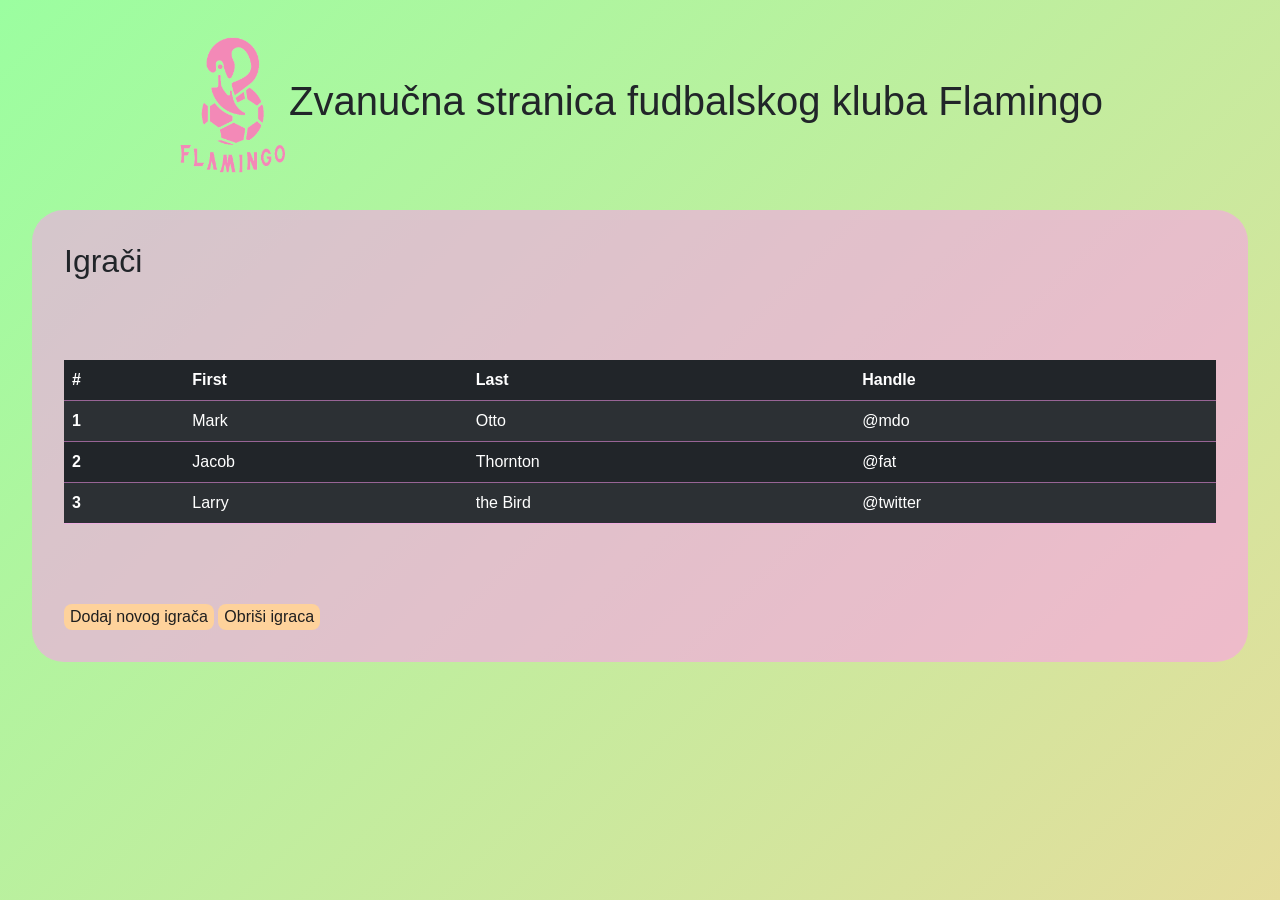
<file: public/pages/index.html>
<!DOCTYPE html>
<html lang="en">
<head>
    <meta charset="UTF-8">
    <meta http-equiv="X-UA-Compatible" content="IE=edge">
    <meta name="viewport" content="width=device-width, initial-scale=1.0">
    <title>FK Flamingo</title>
    <link rel="stylesheet" href="../style/style.css">
    <!-- CSS only -->
<link href="https://cdn.jsdelivr.net/npm/bootstrap@5.2.2/dist/css/bootstrap.min.css" rel="stylesheet" integrity="sha384-Zenh87qX5JnK2Jl0vWa8Ck2rdkQ2Bzep5IDxbcnCeuOxjzrPF/et3URy9Bv1WTRi" crossorigin="anonymous">
</head>
<body>
    <header>
        <div>
            <img id="flamingo-logo" src="../img/flamingo.logo-1-removebg-preview.png" alt="FK Flamingo logo">
            <h1>Zvanučna stranica fudbalskog kluba Flamingo</h1>
        </div>
    </header>
    <main>
        <section id="sec-1">
            <h2>Igrači</h2>
            <div>
                <table id="player-table" class="table table-striped table-dark">
                    <thead>
                    <tr>
                        <th scope="col">#</th>
                        <th scope="col">First</th>
                        <th scope="col">Last</th>
                        <th scope="col">Handle</th>
                    </tr>
                    </thead>
                    <tbody>
                    <tr>
                        <th scope="row">1</th>
                        <td>Mark</td>
                        <td>Otto</td>
                        <td>@mdo</td>
                    </tr>
                    <tr>
                        <th scope="row">2</th>
                        <td>Jacob</td>
                        <td>Thornton</td>
                        <td>@fat</td>
                    </tr>
                    <tr>
                        <th scope="row">3</th>
                        <td>Larry</td>
                        <td>the Bird</td>
                        <td>@twitter</td>
                    </tr>
                    </tbody>
                </table>
            </div>
            <button>Dodaj novog igrača</button>
            <button>Obriši igraca</button>
        </section>
    </main>
</body>
</html>
</file>
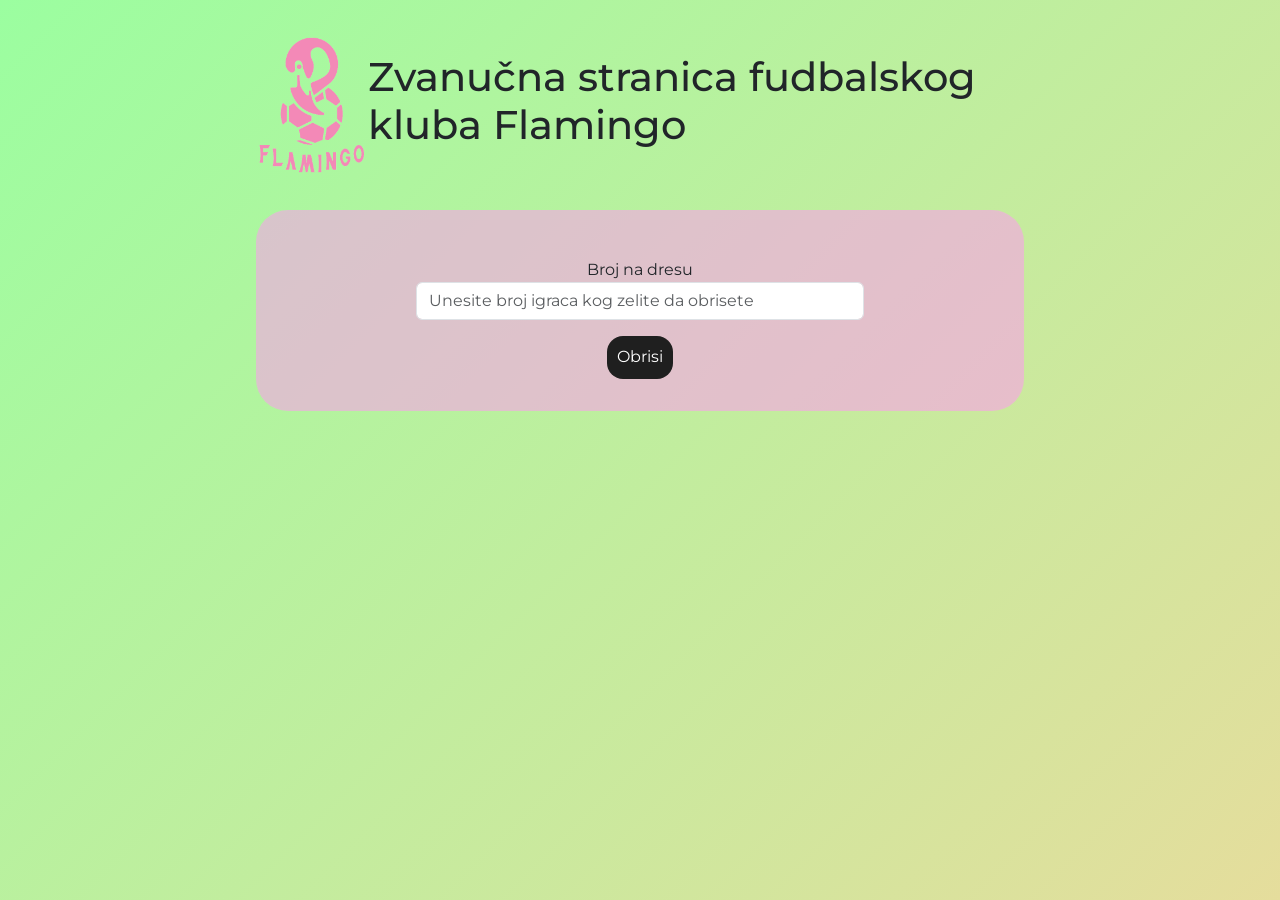
<file: public/pages/delete_player.html>
<!DOCTYPE html>
<html lang="en">
<head>
    <meta charset="UTF-8">
    <meta http-equiv="X-UA-Compatible" content="IE=edge">
    <meta name="viewport" content="width=device-width, initial-scale=1.0">
    <title>Obiris igraca</title>
    <link rel="stylesheet" href="../style/style.css">
    <link rel="stylesheet" href="../style/player_form.css">
    <link href="https://cdn.jsdelivr.net/npm/bootstrap@5.2.2/dist/css/bootstrap.min.css" rel="stylesheet" integrity="sha384-Zenh87qX5JnK2Jl0vWa8Ck2rdkQ2Bzep5IDxbcnCeuOxjzrPF/et3URy9Bv1WTRi" crossorigin="anonymous">
    <link rel="preconnect" href="https://fonts.googleapis.com">
    <link rel="preconnect" href="https://fonts.gstatic.com" crossorigin>
    <link href="https://fonts.googleapis.com/css2?family=Montserrat:wght@100;300;400&display=swap" rel="stylesheet">
    <script src="https://ajax.googleapis.com/ajax/libs/jquery/3.6.1/jquery.min.js" defer></script>
    <script src="../scripts/delete.js" defer></script>
</head>
<body>
    <header>
            <div>
                <a href="./home.php"><img id="flamingo-logo" src="../img/flamingo.logo-1-removebg-preview.png" alt="FK Flamingo logo"></a>
                <h1 id="test_naslov">Zvanučna stranica fudbalskog kluba Flamingo</h1>
            </div>
    </header>
    <section id="sec-1">
        <form id="deletePlayerForm" method="POST">
            <div class="form-row">
                <div class="form-group col-md-6">
                <label for="broj-dres">Broj na dresu</label>
                <input type="number" class="form-control" id="broj-dres" name="broj-dres" placeholder="Unesite broj igraca kog zelite da obrisete" required>
                </div>
            </div>
            <button id="deletePlayer" type="submit">Obrisi</button>
            </form>
        </section>
</body>
</html>
</file>
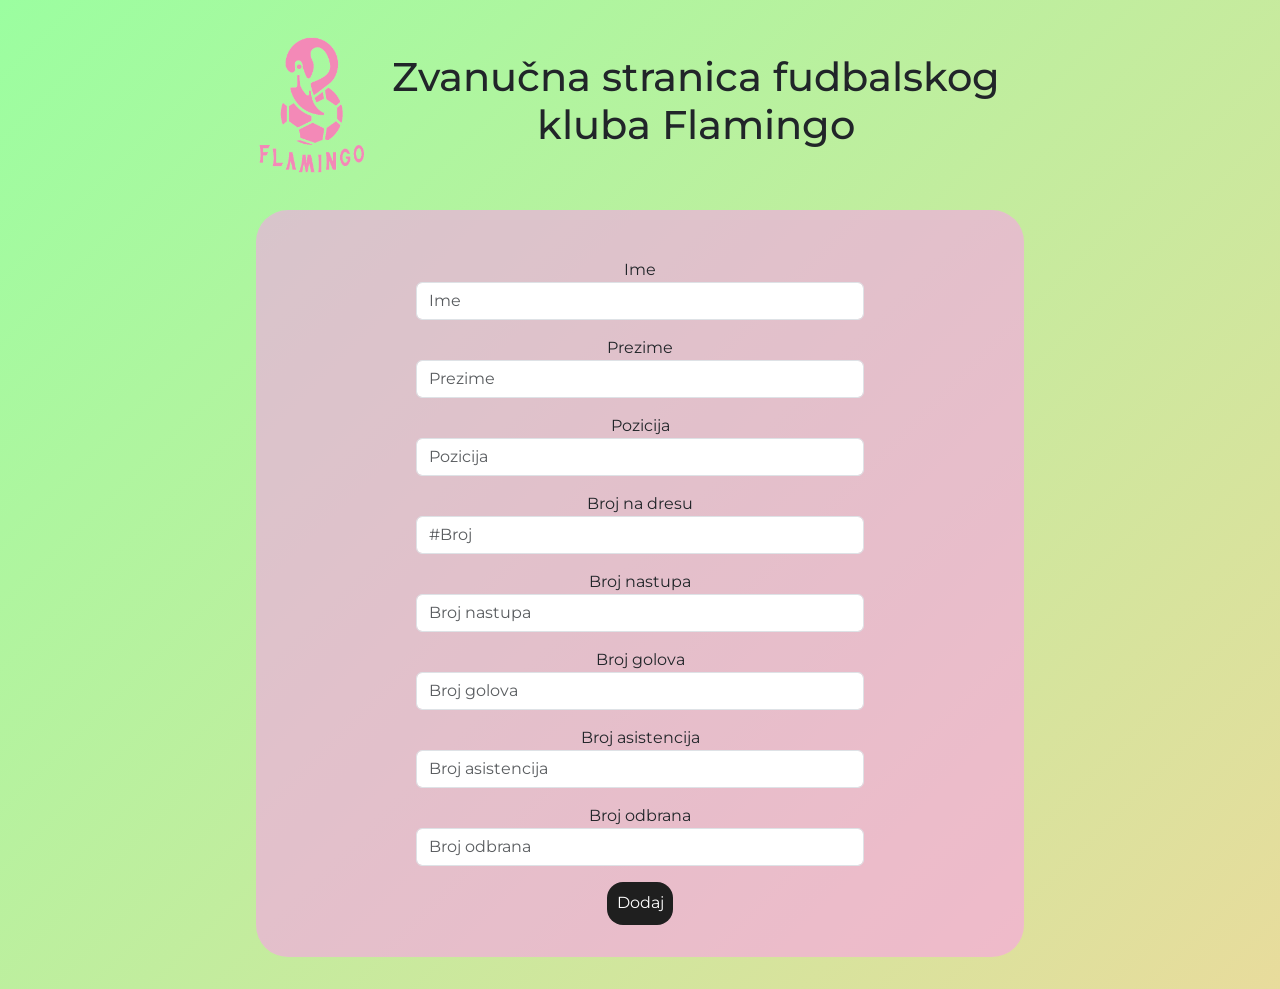
<file: public/pages/player_form.html>
<!DOCTYPE html>
<html lang="en">
<head>
    <meta charset="UTF-8">
    <meta http-equiv="X-UA-Compatible" content="IE=edge">
    <meta name="viewport" content="width=device-width, initial-scale=1.0">
    <link href="https://cdn.jsdelivr.net/npm/bootstrap@5.2.2/dist/css/bootstrap.min.css" rel="stylesheet" integrity="sha384-Zenh87qX5JnK2Jl0vWa8Ck2rdkQ2Bzep5IDxbcnCeuOxjzrPF/et3URy9Bv1WTRi" crossorigin="anonymous">
    <link rel="preconnect" href="https://fonts.googleapis.com">
    <link rel="preconnect" href="https://fonts.gstatic.com" crossorigin>
    <link href="https://fonts.googleapis.com/css2?family=Montserrat:wght@100;300;400&display=swap" rel="stylesheet">
    <link rel="stylesheet" href="../style/style.css">    
    <link rel="stylesheet" href="../style/player_form.css">
    <script src="https://ajax.googleapis.com/ajax/libs/jquery/3.6.1/jquery.min.js" defer></script>
    <script src="../scripts/main.js" defer></script>
    <title>Dodaj igraca</title>
</head>
<body>
    <header>
        <div>
            <a href="home.php"><img id="flamingo-logo" src="../img/flamingo.logo-1-removebg-preview.png" alt="FK Flamingo logo"></a>
            <h1>Zvanučna stranica fudbalskog kluba Flamingo</h1>
        </div>
    </header>
    <main>
        <section id="sec-1">
        <form id="addPlayerForm" method="POST">
            <div class="form-row">
                <div class="form-group col-md-6">
                <label for="ime">Ime</label>
                <input type="text" class="form-control" id="ime" name="ime" placeholder="Ime" required>
                </div>
                <div class="form-group col-md-6">
                <label for="prezime">Prezime</label>
                <input type="text" class="form-control" id="prezime" name="prezime" placeholder="Prezime" required>
                </div>
                <div class="form-group col-md-6">
                <label for="pozicija">Pozicija</label>
                <input type="text" class="form-control" id="pozicija" name="pozicija" placeholder="Pozicija" required>
                </div>
                <div class="form-group col-md-6">
                <label for="broj-dres">Broj na dresu</label>
                <input type="number" class="form-control" id="broj-dres" name="broj-dres" placeholder="#Broj" required>
                </div>
                <div class="form-group col-md-6">
                <label for="broj-nastup">Broj nastupa</label>
                <input type="number" class="form-control" id="broj-nastup" name="broj-nastup" placeholder="Broj nastupa" required>
                </div>
                <div class="form-group col-md-6">
                <label for="broj-golova">Broj golova</label>
                <input type="number" class="form-control" id="broj-golova" name="broj-golova" placeholder="Broj golova" required>
                </div>
                <div class="form-group col-md-6">
                <label for="broj-asistencija">Broj asistencija</label>
                <input type="number" class="form-control" id="broj-asistencija" name="broj-asistencija" placeholder="Broj asistencija" required>
                </div>
                <div class="form-group col-md-6">
                <label for="broj-odbrana">Broj odbrana</label>
                <input type="number" class="form-control" id="broj-odbrana" name="broj-odbrana" placeholder="Broj odbrana" required>
                </div>
            </div>
            <button id="addPlayer" type="submit">Dodaj</button>
            </form>
        </section>
    </main>
</body>
</html>
</file>
<file: public/style/style.css>
:root {
    --var-primary-color: #fe9bf8;
    --var-primarytrans-color: rgba(255, 154, 243, 0.536);
    --var-seconday-color: #9bc6fe;
    --var-thrid-color: #fed29b;
    --var-fourth-color: #9bfea0;
    --var-black-color: #1f1f1f;
}

html {
    width: 100%;
    height: 100%;
}

body {
    padding: 2rem;
    text-align: center;
    background: linear-gradient(-45deg, var(--var-primary-color), var(--var-seconday-color), var(--var-thrid-color), var(--var-fourth-color));
    background-size: 400% 400%;
    animation: gradient 10s ease infinite;
}

body a {
    text-decoration: none;
}

header div {
    display: flex;
    align-items: center;
    justify-content: center;
    font-family: "Montserrat", sans-serif;
}

#sec-1 {
    margin-top: 2rem;
    padding: 2rem;
    border-radius: 2rem;
    font-family: "Montserrat", sans-serif;
    background-color: var(--var-primarytrans-color);
}

#sec-1 .col-sort {
    border: none;
    background-color: transparent;
}

#sec-1 .col-sort:hover {
    border: none;
    background-color: transparent;
    color: white;
}

#sec-1 .col-sort:active {
    border: none;
    background-color: transparent;
    color: white;
}

#sec-1 a {
    background-color: var(--var-black-color);
    color: white;
    border-radius: 1rem;
    padding: 0.6rem;
    transition: 0.3s;
    border: none;
}

#sec-1 a:hover {
    background-color: var(--var-seconday-color);
    color: var(--var-black-color);
}

#sec-1 a:active {
    background-color: var(--var-fourth-color);
    transform: scale(1.05);
}

#flamingo-logo {
    width: 7rem;
}

#sec-1 button {
    border: none;
    border-radius: 0.5rem;
    background-color: var(--var-thrid-color);
    color: var(--var-black-color);
}

#player-table {
    margin-top: 5rem;
    margin-bottom: 5rem;
    border: 2rem;
    border-radius: 10px;
    border-color: var(--var-primarytrans-color);
}

@keyframes gradient {
    0% {
        background-position: 0% 50%;
    }
    50% {
        background-position: 100% 50%;
    }
    100% {
        background-position: 0% 50%;
    }
}
</file>
<file: public/style/player_form.css>
body {
    padding-right: 20%;
    padding-left: 20%;
}

#sec-1 {
    font-family: "Montserrat", sans-serif;
}

#sec-1 {
    margin-top: 2rem;
    padding: 2rem 10rem 2rem 10rem;
    border-radius: 2rem;
    background-color: var(--var-primarytrans-color);
    font-family: "Montserrat", sans-serif;
    text-align: center;
}

#sec-1 div {
    margin-top: 1rem;
    margin-bottom: 1rem;
    width: 100%;
}

#sec-1 button {
    background-color: var(--var-black-color);
    color: white;
    border-radius: 1rem;
    padding: 0.6rem;
    transition: 0.3s;
    border: none;
    text-align: left;
}

#sec-1 button:hover {
    background-color: var(--var-seconday-color);
    color: var(--var-black-color);
}

#sec-1 button:active {
    background-color: var(--var-fourth-color);
    transform: scale(1.05);
}
</file>
